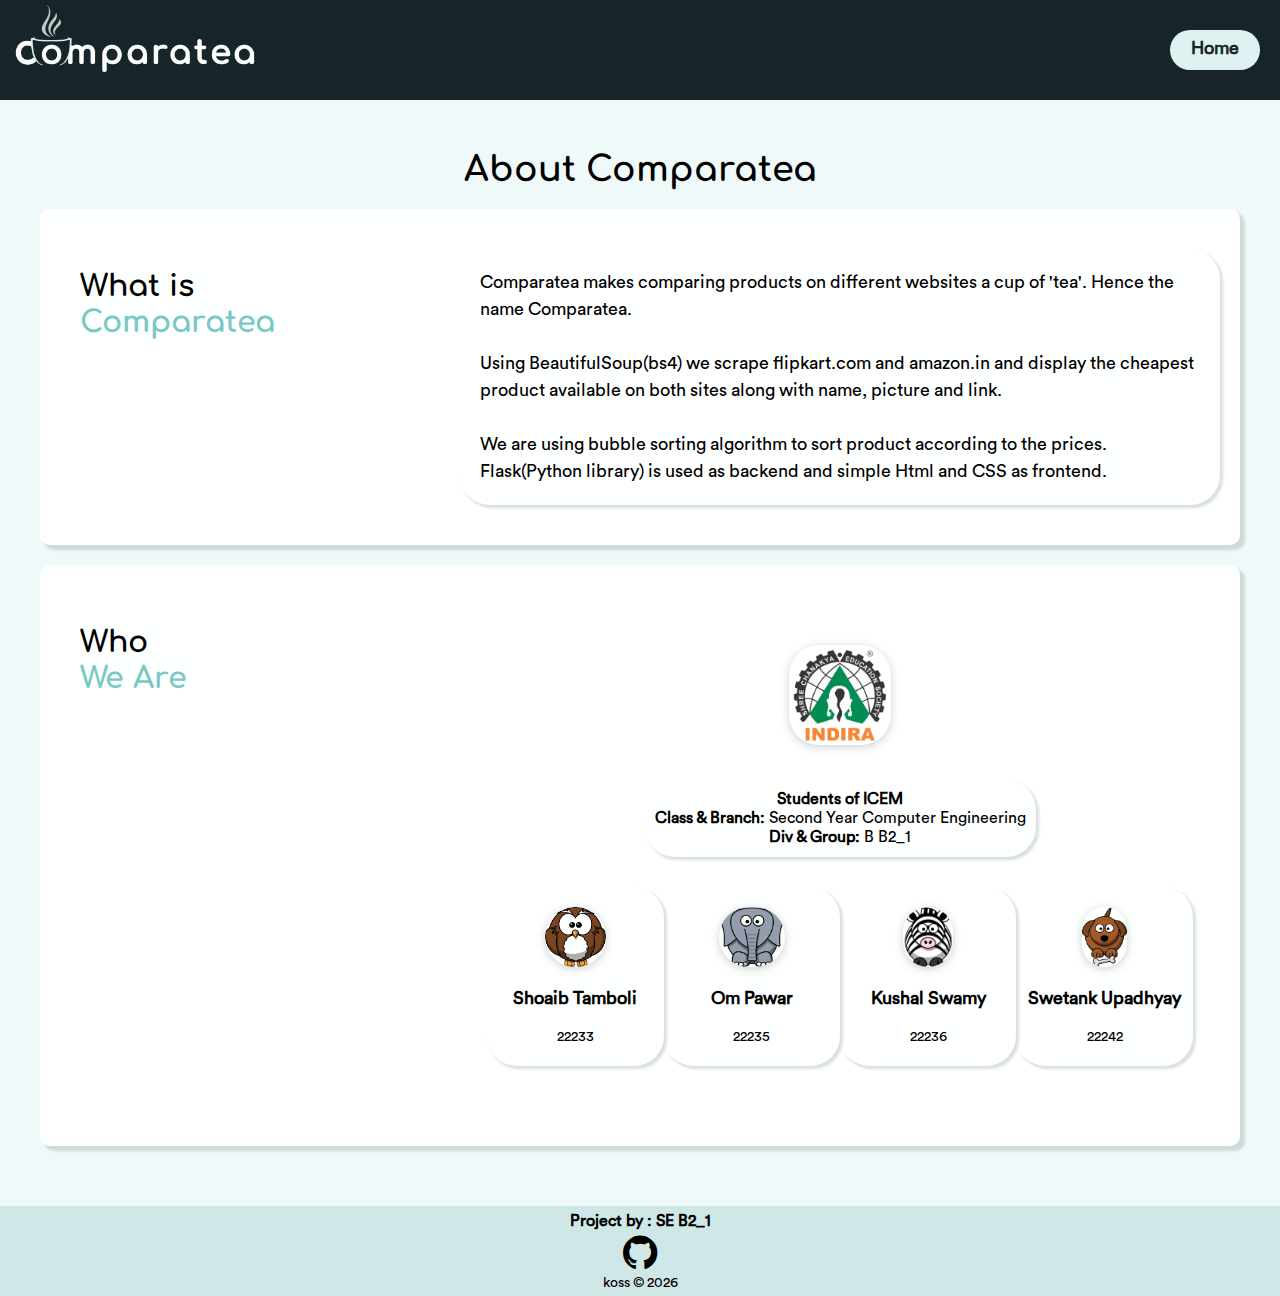
<file: templates/about.html>
<!DOCTYPE html>
<html lang="en">
    <head>
        <title>Comparatea | About</title>
        <meta name="viewport" content="initial-scale=1, width=device-width">
        <link rel="stylesheet" href='/static/styles-about.css'>
        <link rel="stylesheet" href="https://cdnjs.cloudflare.com/ajax/libs/font-awesome/4.7.0/css/font-awesome.min.css">
    </head>

    <body>
        <div class = "header">
            <div class = "header-logo">
                <a href="/"><img class = "logo-img" src = "/static/comparatea-light.png"></a>
            </div>
            <a href = "/" class = "home">
                <h4 class = "home-text">Home</h4>
            </a>
        </div>

        <h2 class = "header-txt">About Comparatea</h2>

        <div class = "what">
            <div class = "what-title">
                <span>What is</span> 
                <br>
                <span class = "color">Comparatea</span>
            </div>
            <p class = "what-para">
            Comparatea makes comparing products on different websites a cup of 'tea'. Hence the name Comparatea.
            <br><br> Using BeautifulSoup(bs4) we scrape flipkart.com and amazon.in and display the cheapest product available on both sites along with name, picture and link.
            <br><br> We are using bubble sorting algorithm to sort product according to the prices. Flask(Python library) is used as backend and simple Html and CSS as frontend.
            </p>
        </div>

        <div class = "who">
            <div class = "who-title">
                <span>Who</span> 
                <br>
                <span class = "color">We Are</span>
            </div>
            <div class = "who-content">

                <div class = "indira">
                    <img src="/static/icem-logo.png">
                </div>

                <p class= "details">
                     <b>Students of ICEM</b>
                     <br>
                     <b>Class & Branch:</b> Second Year Computer Engineering
                     <br>
                     <b>Div & Group:</b> B B2_1
                </p>

                <div class = "members">

                    <div class = "mem3">
                        <img src="/static/animal-image3.png" class = "mem-image">
                        <h4 class= "mem-name">Shoaib Tamboli</h4>
                        <span class = "rollno">22233</span>
                    </div>

                    <div class = "mem2">
                        <img src="/static/animal-image2.png" class = "mem-image">
                        <h4 class= "mem-name">Om Pawar</h4>
                        <span class = "rollno">22235</span>
                    </div>

                    <div class = "mem1">
                        <img src="/static/animal-image1.png" class = "mem-image">
                        <h4 class= "mem-name">Kushal Swamy</h4>
                        <span class = "rollno">22236</span>
                    </div>


                    <div class = "mem4">
                        <img src="/static/animal-image4.png" class = "mem-image">
                        <h4 class= "mem-name">Swetank Upadhyay</h4>
                        <span class = "rollno">22242</span>
                    </div>
                </div>

            </div>
        </div>

        <div class = "footer">
            <p class = "grp"><b>Project by : SE B2_1</b></p>
            <a href = "https://github.com/kosspbl/comparatea">
                <i class="fa fa-github" style="color:black;font-size:40px;"></i>
            </a>
            <p class = "copy">koss &copy <script>document.write(new Date().getFullYear())</script></p>
        </div>

    </body>
</html>
</file>
<file: static/styles-about.css>
@font-face {
    font-family: 'Circular';
    src: url('fonts/Circular/CircularStd-Book.otf') format('opentype');
}

@font-face {
    font-family: 'Comfortaa';
    src: url('fonts/Comfortaa/Comfortaa-Bold.ttf') format('truetype');
}

@media (orientation: landscape) {
  .flex-box, .header{
    flex-direction: row;
  }

  .header {
    height : 100px;
  }

  .logo-img {
    height : 90px;
  }

  .home {
    margin-left : auto;
    width : 90px;
    margin-right : 20px;
    margin-top : auto;
    margin-bottom : auto;
  }

  .flex-box {
    width : 100%;
  }

  .what, .who {
    flex-direction: row;
  }

  .members {
    flex-direction: row;
  }
}

@media (orientation: portrait) {
  .flex-box, .header{
    flex-direction: column;
  }

  .header {
    height : 120px;
  }

  .logo-img {
    height : 70px;
  }

  .home {
    margin : 2px auto;
    width : 85px;
    margin-bottom: 4px;
  }

  .flex-box > div {
    max-height : 48%;
    min-height : 48%;
  }

  .what, .who {
    flex-direction: column;
  }

  .members {
    flex-direction: column;
  }

  .members > div {
    width: 260px;
  }
}

* {
    margin : 0;
    padding : 0;
    box-sizing: border-box;
}

body {
    background-color : #f0f9f9;
    font-family: 'Circular', sans-serif;
}

/* -----------HEADER---------------*/

.header {
    display : flex;
    color : #fff;
    position : fixed;
    top : 0;
    left : 0;
    z-index: 999;
    background : #17252a;
    text-align : center;
    width: 100%;
}



.home {
    height : 40%;
    padding : 2px;
    text-align: center;
    background-color: #def2f1;
    border-radius : 30px;
}

.home-text {
    margin-bottom : auto;
    margin-top : 5px;
    font-size : 18px;
    color : #17252a;
}

.home {
    text-decoration: none;
}

.home:hover {
    background-color : #c2e5d6;
}



/* ----------- About page elements ------------ */

.header-txt {
    font-size : 35px;
    margin-top: 150px;
    text-align: center;
    font-family: 'Comfortaa';
    font-weight: 700;
    font-style: bold;
}

.what, .who {
    display: flex;
    margin: 20px auto;
    margin-left: 40px;
    margin-right: 40px;
    background-color: #feffff;
    border-radius : 10px;
    /*box-shadow : 7px 7px 0px #17252a;*/
    box-shadow: rgba(24, 38, 43, 0.15) 4.95px 4.95px 2.6px;
    padding: 20px;
}

.what > *, .who > * {
    margin: 20px auto;
    padding: 20px 20px;
}

.what-title > .color, .who-title > .color {
    color: #78c9c5;
}

.what-title, .who-title {
    font-size: 30px;
    font-family: 'Comfortaa';
    line-height: 1.2;
    font-weight: 700;
    font-size: bold;
    flex: 1;
}

.what-para {
    flex: 2;
    border-radius: 30px;
    box-shadow: rgba(24, 38, 43, 0.15) 2.95px 2.95px 2.6px;
    line-height: 1.5;
    font-size: 18px;
}

.who-content {
    flex: 2;
    display: flex;
    flex-direction: column;
}

.members {
    display: flex;
    flex: 3;
    min-width: 98%;
    margin: 10px auto;
}

.indira {
    margin: 10px auto;
}

.indira > img{
    flex: 1;
    height: 100px;
    margin-left: auto;
    margin-right: auto;
    margin: 10px auto;
    border-radius: 30px;
    box-shadow: rgba(99, 99, 99, 0.3) 0px 2px 8px 0px;
}

.details {
    margin-left: auto;
    margin-right: auto;
    margin: 10px auto;
    font-size: 16px;
    border-radius: 30px;
    box-shadow: rgba(24, 38, 43, 0.15) 2.95px 2.95px 2.6px;
    text-align: center;
    padding: 10px;
}

.members > div {
    flex: 1;
    display: flex;
    margin-left: auto;
    margin-right: auto;
    margin: 10px auto;
    font-size: 16px;
    flex-direction: column;
    border-radius: 30px;
    /*box-shadow : 4px 4px 0px #17252a;*/
    box-shadow: rgba(24, 38, 43, 0.15) 2.95px 2.95px 2.6px;
    text-align: center;
    padding: 10px;
}

.mem-image {
    height: 60px;
    margin: 10px auto;
    margin-left: auto;
    margin-right: auto;
    box-shadow: rgba(99, 99, 99, 0.3) 0px 2px 8px 0px;
    border-radius: 30px;
}

.mem-name {
    margin: 10px auto;
    font-size: 18px;
}

.rollno {
    font-size: 14px;
    margin: 10px auto;
}

/* ----------- FOOTER ---------- */

.footer {
    color : #000000;
    margin : 0px auto;
    margin-top: 60px;
    background-color: #cfe8e7;
    text-align : center;
    width: 100%;
    height: 90px;
    padding: 4px;
}

.grp {
    margin : 2px 2px;
    font-size : 16px;
}

.copy {
    font-size : 14px;
    margin : 2px;
}
</file>
